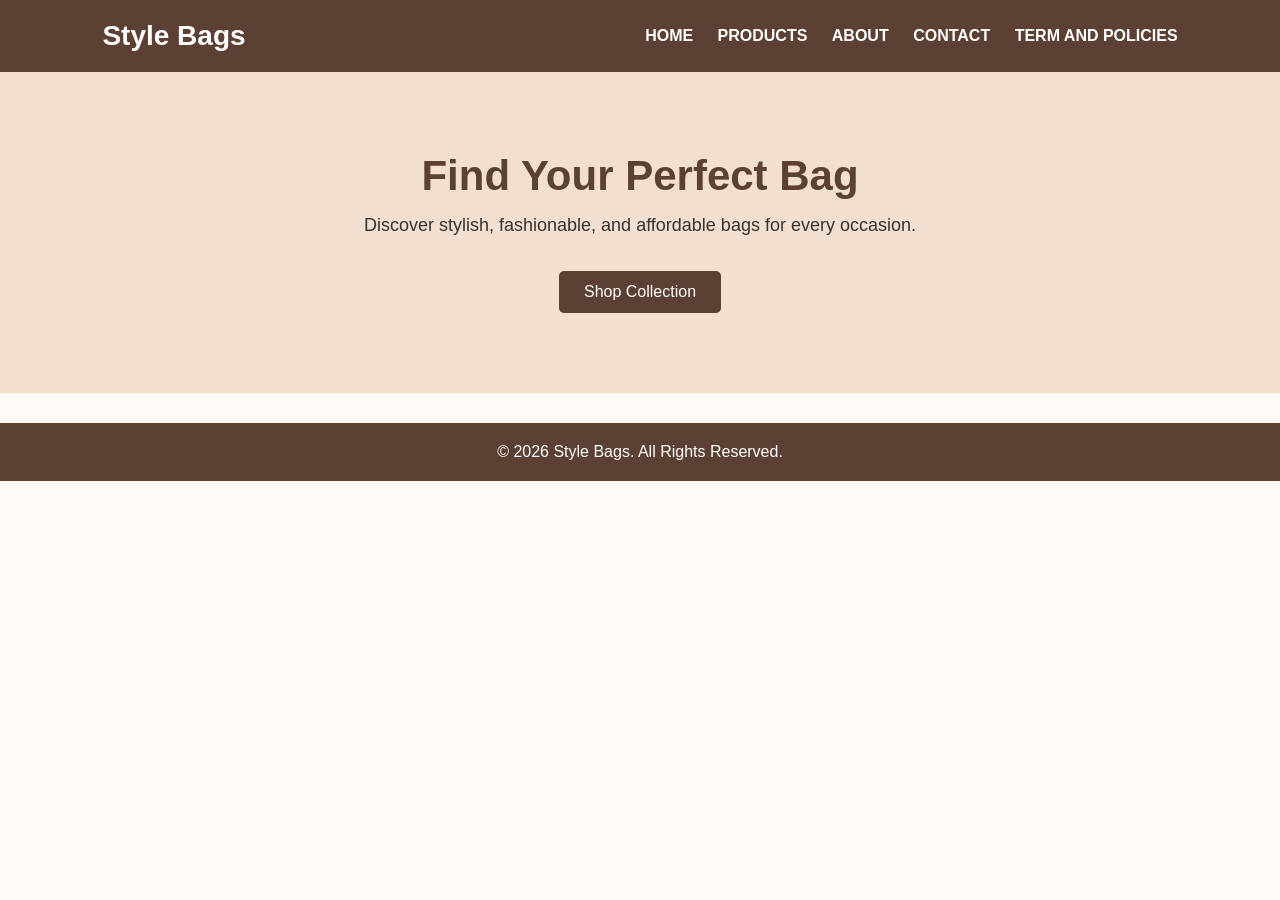
<file: index.html>
<!DOCTYPE html>
<html lang="en">
<head>
    <meta charset="UTF-8">
    <meta name="viewport" content="width=device-width, initial-scale=1.0">
    <title>Home | Style Bags</title>
    <link rel="stylesheet" href="style.css">
</head>
<body>

<header>
    <h1>Style Bags</h1>
    <nav>
        <a href="index.html">HOME</a>
        <a href="product.html">PRODUCTS</a>
        <a href="about.html">ABOUT</a>
        <a href="contact.html">CONTACT</a>
		<a href="term.html">TERM AND POLICIES</a>
    </nav>
</header>

<div class="hero">
    <h2>Find Your Perfect Bag</h2>
    <p>Discover stylish, fashionable, and affordable bags for every occasion.</p>
    <a href="products.html" class="btn">Shop Collection</a>
</div>

<footer>
    <p>&copy; 2026 Style Bags. All Rights Reserved.</p>
</footer>

</body>
</html>
</file>
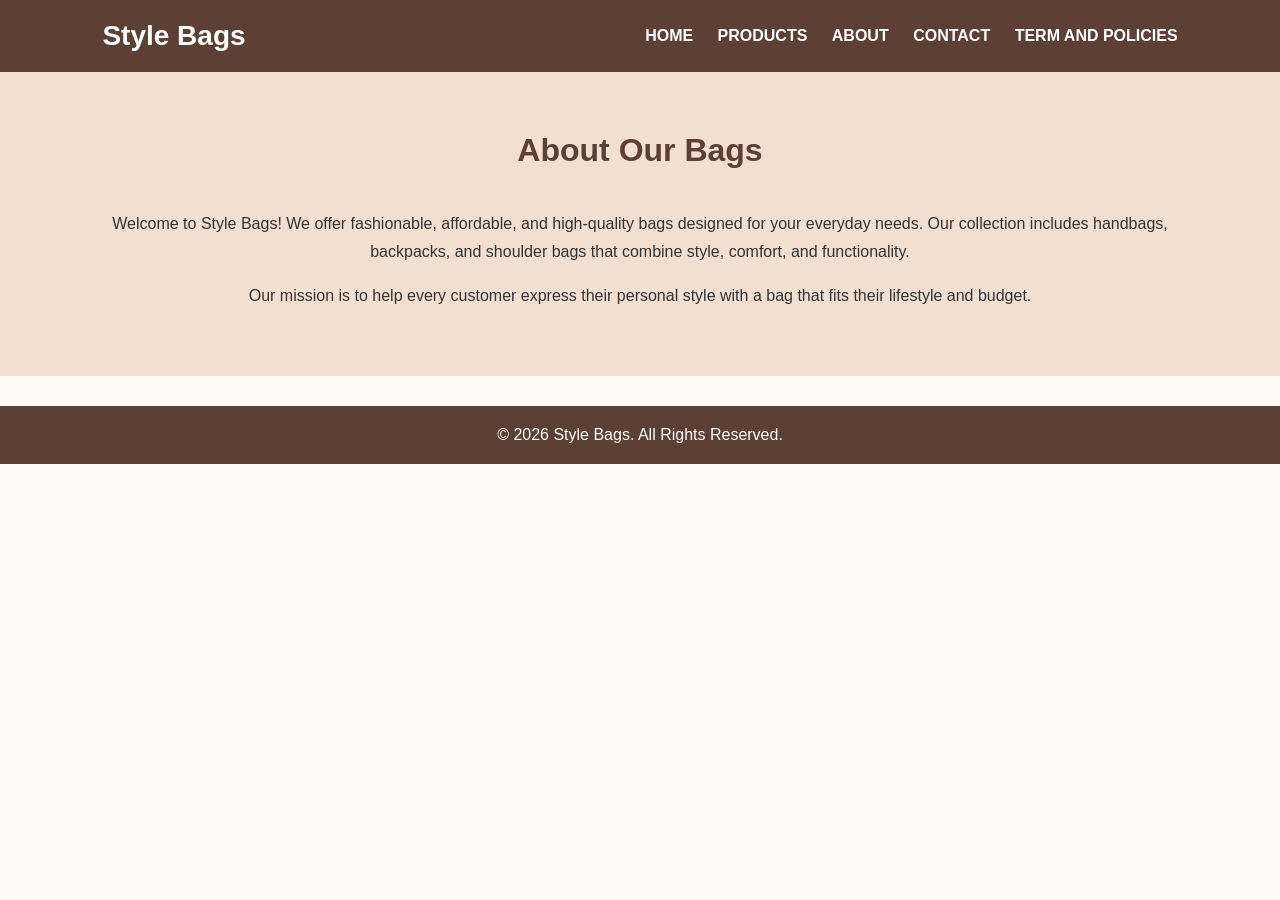
<file: about.html>
<!DOCTYPE html>
<html lang="en">
<head>
    <meta charset="UTF-8">
    <meta name="viewport" content="width=device-width, initial-scale=1.0">
    <title>About | Style Bags</title>
    <link rel="stylesheet" href="style.css">
</head>
<body>

<header>
    <h1>Style Bags</h1>
    <nav>
        <a href="index.html">HOME</a>
        <a href="product.html">PRODUCTS</a>
        <a href="about.html">ABOUT</a>
        <a href="contact.html">CONTACT</a>
		<a href="term.html">TERM AND POLICIES</a>
    </nav>
</header>

<section class="about">
    <h2>About Our Bags</h2>

    <p>
        Welcome to Style Bags! We offer fashionable, affordable,
        and high-quality bags designed for your everyday needs.
        Our collection includes handbags, backpacks, and shoulder
        bags that combine style, comfort, and functionality.
    </p>

    <p>
        Our mission is to help every customer express their
        personal style with a bag that fits their lifestyle
        and budget.
    </p>
</section>

<footer>
    <p>&copy; 2026 Style Bags. All Rights Reserved.</p>
</footer>

</body>
</html>
</file>
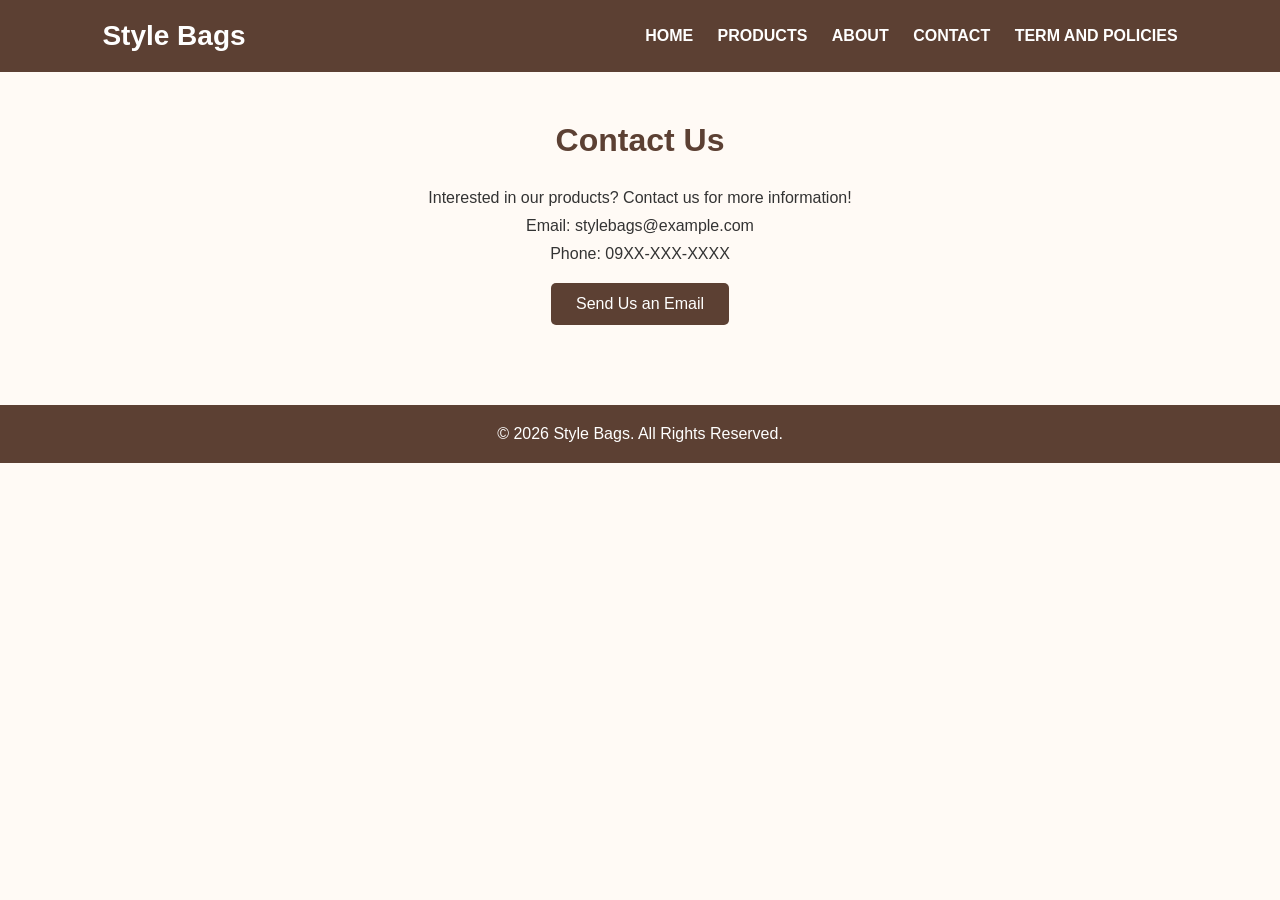
<file: contact.html>
<!DOCTYPE html>
<html lang="en">
<head>
    <meta charset="UTF-8">
    <meta name="viewport" content="width=device-width, initial-scale=1.0">
    <title>Contact | Style Bags</title>
    <link rel="stylesheet" href="style.css">
</head>
<body>

<header>
    <h1>Style Bags</h1>
    <nav>
        <a href="index.html">HOME</a>
        <a href="product.html">PRODUCTS</a>
        <a href="about.html">ABOUT</a>
        <a href="contact.html">CONTACT</a>
		<a href="term.html">TERM AND POLICIES</a>
    </nav>
</header>

<section class="contact">
    <h2>Contact Us</h2>

    <p>Interested in our products? Contact us for more information!</p>
    <p>Email: stylebags@example.com</p>
    <p>Phone: 09XX-XXX-XXXX</p>

    <a href="mailto:stylebags@example.com" class="btn">
        Send Us an Email
    </a>
</section>

<footer>
    <p>&copy; 2026 Style Bags. All Rights Reserved.</p>
</footer>

</body>
</html>
</file>
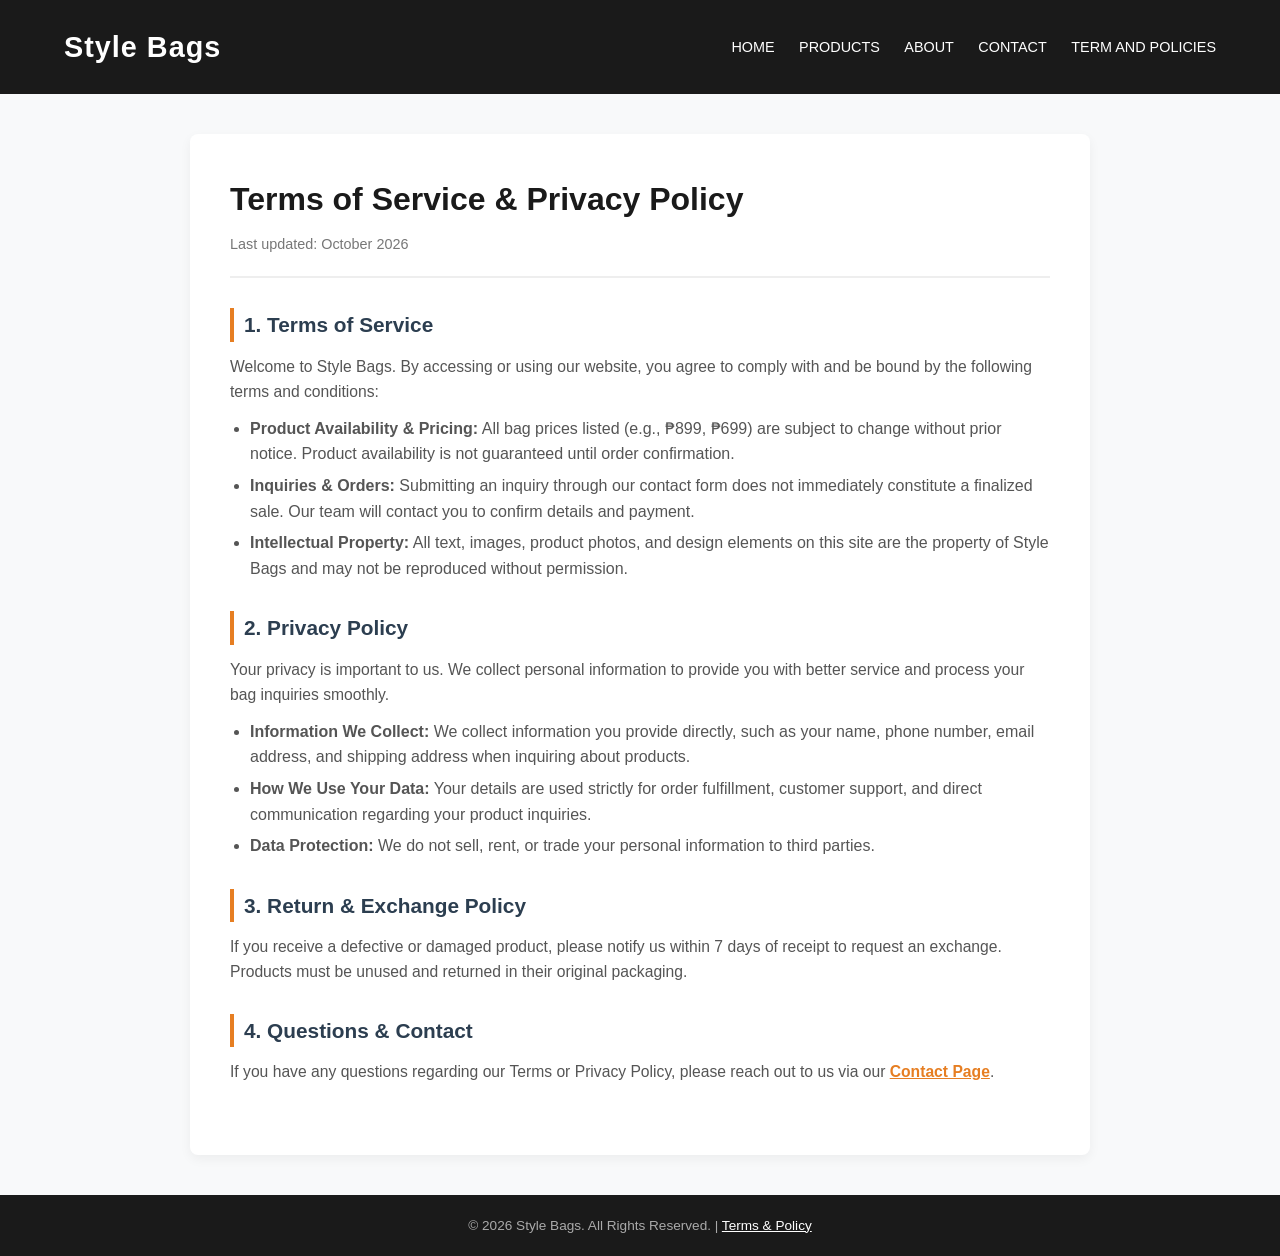
<file: term.html>
<!DOCTYPE html>
<html lang="en">
<head>
    <meta charset="UTF-8">
    <meta name="viewport" content="width=device-width, initial-scale=1.0">
    <title>Terms & Privacy Policy | Style Bags</title>
    <style>
        /* CSS RESET & STYLES */
        * {
            margin: 0;
            padding: 0;
            box-sizing: border-box;
            font-family: 'Segoe UI', Tahoma, Geneva, Verdana, sans-serif;
        }

        body {
            background-color: #f8f9fa;
            color: #333;
            line-height: 1.6;
            display: flex;
            flex-direction: column;
            min-height: 100vh;
        }

        /* HEADER & NAVIGATION */
        header {
            background-color: #1a1a1a;
            color: #fff;
            padding: 1.5rem 5%;
            display: flex;
            justify-content: space-between;
            align-items: center;
        }

        header h1 {
            font-size: 1.8rem;
            letter-spacing: 1px;
        }

        nav a {
            color: #fff;
            text-decoration: none;
            margin-left: 20px;
            font-weight: 500;
            font-size: 0.9rem;
            transition: color 0.3rem;
        }

        nav a:hover {
            color: #e67e22;
        }

        /* MAIN CONTENT AREA */
        .policy-container {
            max-width: 900px;
            margin: 40px auto;
            background: #ffffff;
            padding: 40px;
            border-radius: 8px;
            box-shadow: 0 4px 12px rgba(0, 0, 0, 0.05);
            flex: 1;
        }

        .policy-header {
            border-bottom: 2px solid #eee;
            padding-bottom: 20px;
            margin-bottom: 30px;
        }

        .policy-header h2 {
            font-size: 2rem;
            color: #1a1a1a;
            margin-bottom: 8px;
        }

        .policy-header p {
            color: #777;
            font-size: 0.9rem;
        }

        /* SECTION STYLING */
        .policy-section {
            margin-bottom: 30px;
        }

        .policy-section h3 {
            font-size: 1.3rem;
            color: #2c3e50;
            margin-bottom: 12px;
            border-left: 4px solid #e67e22;
            padding-left: 10px;
        }

        .policy-section p {
            margin-bottom: 12px;
            color: #555;
            font-size: 0.98rem;
        }

        .policy-section ul {
            margin-left: 20px;
            margin-bottom: 12px;
            color: #555;
        }

        .policy-section li {
            margin-bottom: 6px;
        }

        /* FOOTER */
        footer {
            background-color: #1a1a1a;
            color: #aaa;
            text-align: center;
            padding: 20px 0;
            font-size: 0.85rem;
            margin-top: auto;
        }

        footer a {
            color: #fff;
            text-decoration: underline;
        }

        /* RESPONSIVE DESIGN */
        @media (max-width: 768px) {
            header {
                flex-direction: column;
                text-align: center;
                gap: 15px;
            }

            nav a {
                margin: 0 10px;
            }

            .policy-container {
                margin: 20px 15px;
                padding: 20px;
            }
        }
    </style>
</head>
<body>

<header>
    <h1>Style Bags</h1>
    <nav>
        <a href="index.html">HOME</a>
        <a href="products.html">PRODUCTS</a>
        <a href="about.html">ABOUT</a>
        <a href="contact.html">CONTACT</a>
		<a href="term.html">TERM AND POLICIES</a>
    </nav>
</header>

<main class="policy-container">
    <div class="policy-header">
        <h2>Terms of Service & Privacy Policy</h2>
        <p>Last updated: October 2026</p>
    </div>

    <!-- TERMS OF SERVICE -->
    <section class="policy-section">
        <h3>1. Terms of Service</h3>
        <p>Welcome to Style Bags. By accessing or using our website, you agree to comply with and be bound by the following terms and conditions:</p>
        <ul>
            <li><strong>Product Availability & Pricing:</strong> All bag prices listed (e.g., ₱899, ₱699) are subject to change without prior notice. Product availability is not guaranteed until order confirmation.</li>
            <li><strong>Inquiries & Orders:</strong> Submitting an inquiry through our contact form does not immediately constitute a finalized sale. Our team will contact you to confirm details and payment.</li>
            <li><strong>Intellectual Property:</strong> All text, images, product photos, and design elements on this site are the property of Style Bags and may not be reproduced without permission.</li>
        </ul>
    </section>

    <!-- PRIVACY POLICY -->
    <section class="policy-section">
        <h3>2. Privacy Policy</h3>
        <p>Your privacy is important to us. We collect personal information to provide you with better service and process your bag inquiries smoothly.</p>
        <ul>
            <li><strong>Information We Collect:</strong> We collect information you provide directly, such as your name, phone number, email address, and shipping address when inquiring about products.</li>
            <li><strong>How We Use Your Data:</strong> Your details are used strictly for order fulfillment, customer support, and direct communication regarding your product inquiries.</li>
            <li><strong>Data Protection:</strong> We do not sell, rent, or trade your personal information to third parties.</li>
        </ul>
    </section>

    <!-- RETURNS & REFUNDS -->
    <section class="policy-section">
        <h3>3. Return & Exchange Policy</h3>
        <p>If you receive a defective or damaged product, please notify us within 7 days of receipt to request an exchange. Products must be unused and returned in their original packaging.</p>
    </section>

    <!-- CONTACT INFO -->
    <section class="policy-section">
        <h3>4. Questions & Contact</h3>
        <p>If you have any questions regarding our Terms or Privacy Policy, please reach out to us via our <a href="contact.html" style="color: #e67e22; font-weight: bold;">Contact Page</a>.</p>
    </section>
</main>

<footer>
    <p>&copy; 2026 Style Bags. All Rights Reserved. | <a href="terms.html">Terms & Policy</a></p>
</footer>

</body>
</html>
</file>
<file: style.css>
/* GENERAL */
* {
    margin: 0;
    padding: 0;
    box-sizing: border-box;
    scroll-behavior: smooth;
}

body {
    font-family: Arial, sans-serif;
    background-color: #fffaf5;
    color: #333;
}

/* HEADER */
header {
    background-color: #5c4033;
    color: white;
    padding: 20px 8%;
    display: flex;
    justify-content: space-between;
    align-items: center;
    flex-wrap: wrap;
    gap: 15px;
}

header h1 {
    font-size: 28px;
}

/* NAVIGATION */
nav a {
    color: white;
    text-decoration: none;
    margin-left: 20px;
    font-weight: bold;
}

nav a:hover {
    color: #f4c7ab;
}

/* HERO */
.hero {
    text-align: center;
    padding: 80px 20px;
    background: #f2dfd0;
}

.hero h2 {
    font-size: 42px;
    margin-bottom: 15px;
    color: #5c4033;
}

.hero p {
    font-size: 18px;
    margin-bottom: 25px;
}

/* BUTTON */
.btn {
    display: inline-block;
    background: #5c4033;
    color: white;
    padding: 12px 25px;
    border-radius: 5px;
    text-decoration: none;
    margin-top: 10px;
}

.btn:hover {
    background: #8b5e48;
}

/* SECTIONS */
section {
    padding: 50px 8%;
    text-align: center;
}

section h2 {
    color: #5c4033;
    margin-bottom: 30px;
    font-size: 32px;
}

/* PRODUCTS GRID */
.products {
    display: grid;
    grid-template-columns: repeat(auto-fit, minmax(220px, 1fr));
    gap: 25px;
}

/* PRODUCT CARDS */
.product-card {
    background: white;
    padding: 20px;
    border-radius: 10px;
    box-shadow: 0 4px 12px #00000012;
    transition: transform 0.3s;
}

.product-card:hover {
    transform: translateY(-5px);
}

.product-card img {
    width: 100%;
    height: 220px;
    object-fit: cover;
    border-radius: 8px;
}

.product-card h3 {
    margin: 15px 0 10px;
}

.price {
    color: #9b6245;
    font-size: 20px;
    font-weight: bold;
    margin: 10px 0;
}

/* ABOUT */
.about {
    background: #f2dfd0;
    line-height: 1.8;
}

.about p {
    margin-bottom: 15px;
}

/* CONTACT */
.contact p {
    margin: 10px 0;
}

/* FOOTER */
footer {
    background: #5c4033;
    color: white;
    text-align: center;
    padding: 20px;
    margin-top: 30px;
}

/* MOBILE RESPONSIVE */
@media (max-width: 600px) {
    header {
        justify-content: center;
        text-align: center;
    }

    nav {
        display: flex;
        justify-content: center;
        flex-wrap: wrap;
        gap: 12px;
    }

    nav a {
        margin: 0;
    }

    .hero h2 {
        font-size: 32px;
    }

    section h2 {
        font-size: 28px;
    }
}
</file>
